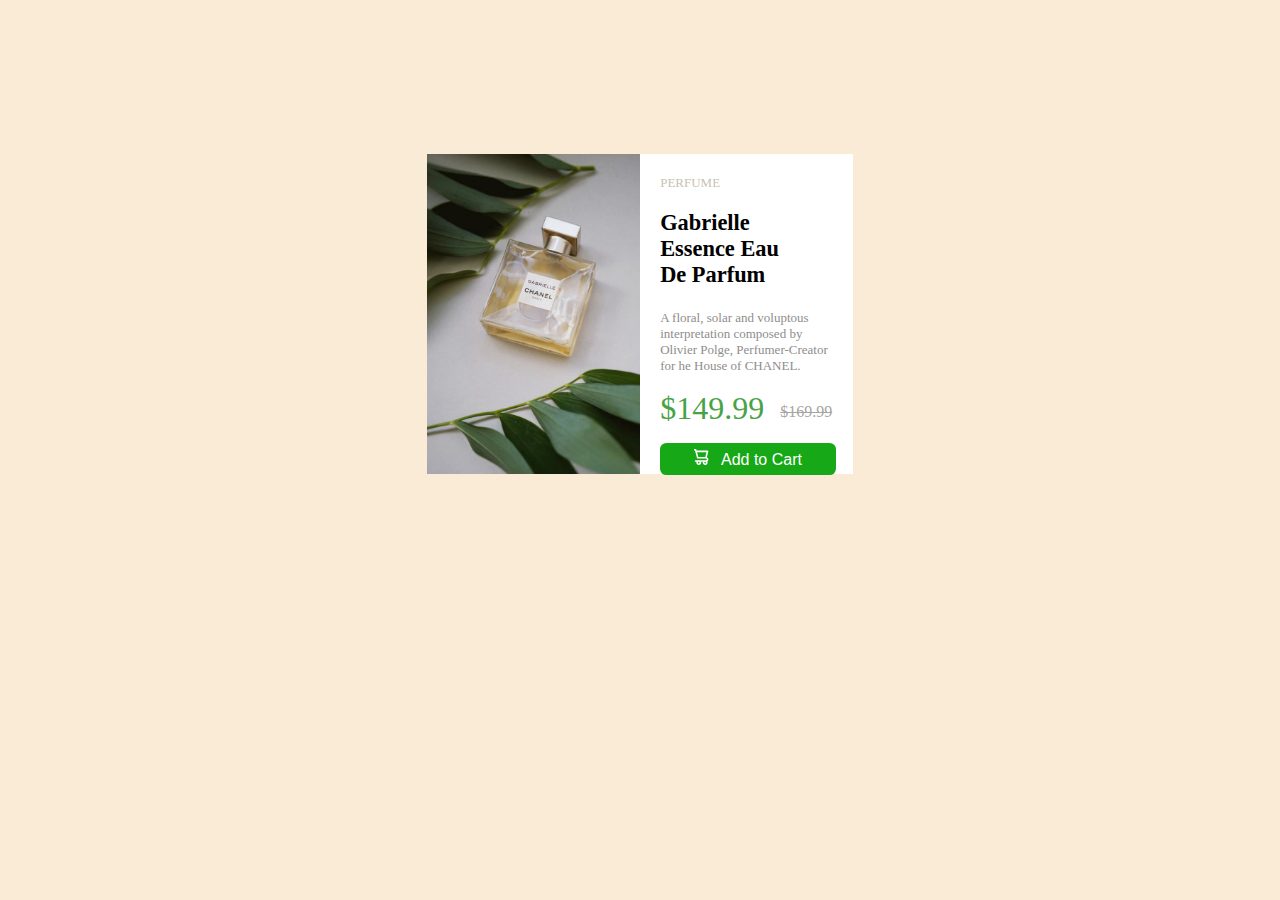
<file: design 2/index.html>
<!DOCTYPE html>
<html lang="en">
<head>
    <meta charset="UTF-8">
    <meta http-equiv="X-UA-Compatible" content="IE=edge">
    <meta name="viewport" content="width=device-width, initial-scale=1.0">
    <link rel="stylesheet" href="style.css">
    <title>Perfume</title>

</head>
<body>
    <div class="container"> 
        <div class="silver-b">
            <div class="image">
                <img src="image-product-desktop.jpg" class="image" alt="Perfume">
            </div>

            <div class="text">
            <div class="text-a">
                <p>PERFUME</p> 
            </div>

            <div class="text-b">
                <h4>Gabrielle<br>Essence Eau<br>De Parfum
            </div>
            
            <div class="text-c">
                A floral, solar and voluptous<br>interpretation composed by<br>Olivier Polge, Perfumer-Creator <br>for he House of CHANEL.
            </div>
            
            <div class="price">
                        <div class="price-a">
                            $149.99
                        </div>

                        <div class="price-b">
                                    $169.99
                        </div>

            </div>

            <div class="button">
                <button id="button"><img style="margin-right: 0.5rem;" src="icon-cart.svg" alt="Cart">  Add to Cart</button>
            </div>
                    
        </div>
            

         </div>

</div>
</body>
</html>
</file>
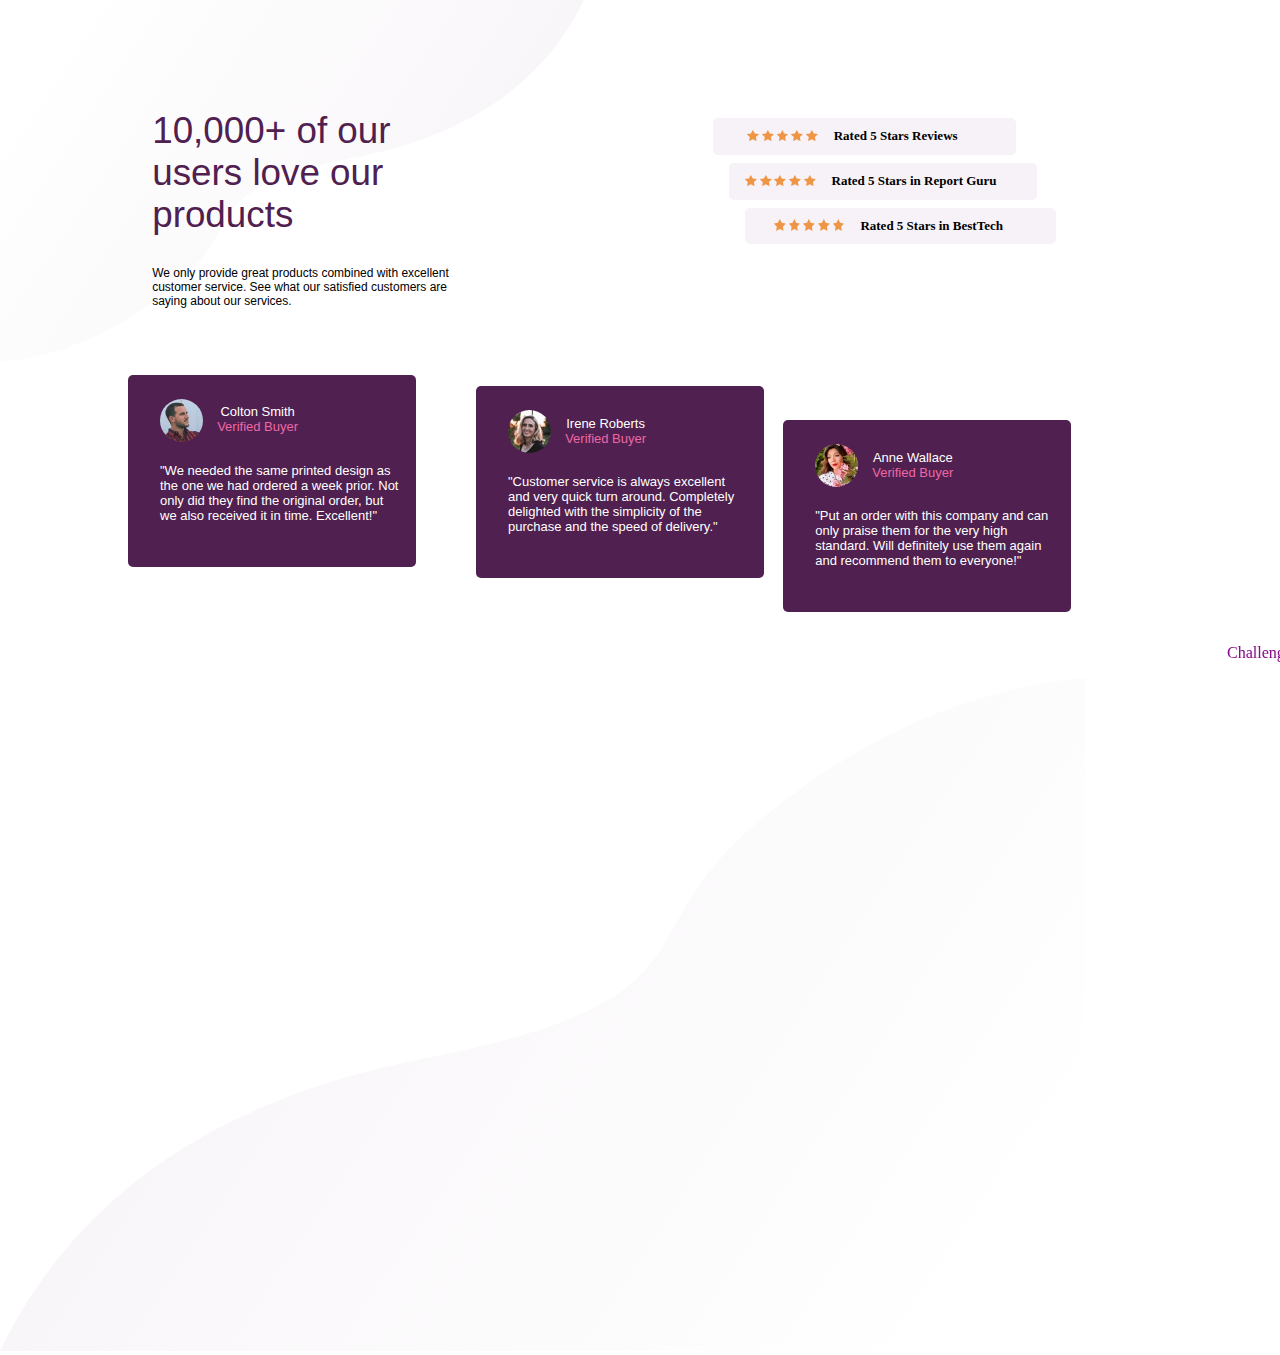
<file: Task Week 4/index.html>
<!DOCTYPE html>
<html lang="en">
<head>
    <meta charset="UTF-8">
    <meta http-equiv="X-UA-Compatible" content="IE=edge">
    <meta name="viewport" content="width=device-width, initial-scale=1.0">
    <link rel="stylesheet" href="style.css">
    <link rel="icon" type="image/png" sizes="32x32" href="./images/favicon-32x32.png"/>
    <title>frontend Mentor | Social Proof Section</title>
    <svg width="584" height="362" xmlns="http://www.w3.org/2000/svg"><defs><linearGradient x1="100%" y1="69.212%" x2="9.399%" y2="32.183%" id="a"><stop stop-color="#8A4389" stop-opacity="0" offset="0%"/><stop stop-color="#512051" offset="100%"/><stop stop-color="#512051" offset="100%"/><stop stop-color="#512051" offset="100%"/></linearGradient></defs><path d="M0 362c40.022-82.8 115.736-135.154 227.141-157.064 167.108-32.864 103.85-66.012 185.949-131.796C467.823 29.284 524.793 4.904 584 0v362H0z" transform="rotate(180 292 181)" fill="url(#a)" fill-rule="evenodd" opacity=".05"/></svg>
</head>
    <body>

     <div>
          <div class="container">
        
                <div class="text-content">
                 <div class="text-users">
                      <div class="text-users1">
                         10,000+ of our<br>users love our<br>products
                       </div> 
                        <div class="text-users2">
                            We only provide great products combined with excellent <br>customer service. See what our satisfied customers are <br>saying about our services.
                        </div> 
                 </div>
                        
                        <div id="star-section">
                            <div class="text-star1">
                                <div class="five-star1">
                                   <div id="star-div">
                                    <img class="star-icons" src="Images/icon-star.svg" alt="">
                                    <img class="star-icons" src="Images/icon-star.svg" alt="">
                                    <img class="star-icons" src="Images/icon-star.svg" alt="">
                                    <img class="star-icons" src="Images/icon-star.svg" alt="">
                                    <img class="star-icons" src="Images/icon-star.svg" alt="">
                                   </div> 
    
                                   <div class="rated">
                                    <p class="rated-writeup">Rated 5 Stars Reviews</p>
                                   </div>
                                </div>
                                
                            </div>
    
                            <div class="text-star2">
                                <div class="five-star1">
                                   <div id="star-div">
                                    <img class="star-icons" src="Images/icon-star.svg" alt="">
                                    <img class="star-icons" src="Images/icon-star.svg" alt="">
                                    <img class="star-icons" src="Images/icon-star.svg" alt="">
                                    <img class="star-icons" src="Images/icon-star.svg" alt="">
                                    <img class="star-icons" src="Images/icon-star.svg" alt="">
                                   </div> 
    
                                   <div class="rated">
                                    <p class="rated-writeup">Rated 5 Stars in Report Guru</p>
                                   </div>
                                </div>
                                    
                            </div>

                            <div class="text-star3">
                                <div class="five-star1">
                                   <div id="star-div">
                                    <img class="star-icons" src="Images/icon-star.svg" alt="">
                                    <img class="star-icons" src="Images/icon-star.svg" alt="">
                                    <img class="star-icons" src="Images/icon-star.svg" alt="">
                                    <img class="star-icons" src="Images/icon-star.svg" alt="">
                                    <img class="star-icons" src="Images/icon-star.svg" alt="">
                                   </div> 
    
                                   <div class="rated">
                                    <p class="rated-writeup">Rated 5 Stars in BestTech</p>
                                   </div>
                                </div>
                                    
                                   
    
                            </div>
                        </div>
                        
                </div> 

          </div> 
     </div> 
    
         </div>
    <div>

        <div class="image-background-colton">

            <div class="colton-corner">
                <div class="image-name">
                    <img class="image" src="Images/image-colton.jpg"  alt="image-colton">
                    <p class="name">Colton Smith<br><span id="span">Verified Buyer</span></p>
                </div>
                    
                <div class="colton-text">
                    <p>"We needed the same printed design as <br>the one we had ordered a week prior.
                        Not <br>only did they find the original order, but<br> we also received it in time.
                        Excellent!"</p>
                </div>
            </div>

        
            <div class="irene-corner">
                <div>
                    <img class="image" src="Images/image-irene.jpg"  alt="image-irene">
                    <p class="name">Irene Roberts<br><span id="span">Verified Buyer</span></p>

                </div>
    
                <div class="irene-text">
                    <p>"Customer service is always excellent<br> and very quick turn around. Completely<br>
                        delighted with the simplicity of the <br>purchase and the speed of delivery."</p>
                </div>
            </div>
        
            <div class="anne-corner">
                <div >
                    <img class="image" src="Images/image-anne.jpg"  alt="image-anne">
                    <p class="name">Anne Wallace<br><span id="span">Verified Buyer</span></p>
                </div>
    
                <div class="anne-text">
                    <p>"Put an order with this company and can <br>only praise them for the very high<br>
                        standard. Will definitely use them again<br>and recommend them to everyone!"
                    </p>
                </div>
            </div>
          
        </div>
            
        <div class="my-name">
            <div id="coded-by">
            <marquee>Challenge by
            <a href="https://www.frontendmentor.io?ref=challenge" target="_blank"
              >Frontend Mentor</a
            >. Coded by <a href="#">Latifat Adewuyi</a></marquee>
            </div>
          </div>
        
    </div>
    <svg width="1085" height="673" xmlns="http://www.w3.org/2000/svg"><defs><linearGradient x1="100%" y1="69.237%" x2="9.399%" y2="32.159%" id="a"><stop stop-color="#8A4389" stop-opacity="0" offset="0%"/><stop stop-color="#512051" offset="100%"/><stop stop-color="#512051" offset="100%"/><stop stop-color="#512051" offset="100%"/></linearGradient></defs><path d="M355 800c74.356-153.934 215.022-251.268 422-292 310.466-61.099 192.94-122.724 345.47-245.025C1224.157 181.442 1330 136.116 1440 127v673H355z" transform="translate(-355 -127)" fill="url(#a)" fill-rule="evenodd" opacity=".05"/></svg>
</body>
</html>
</file>
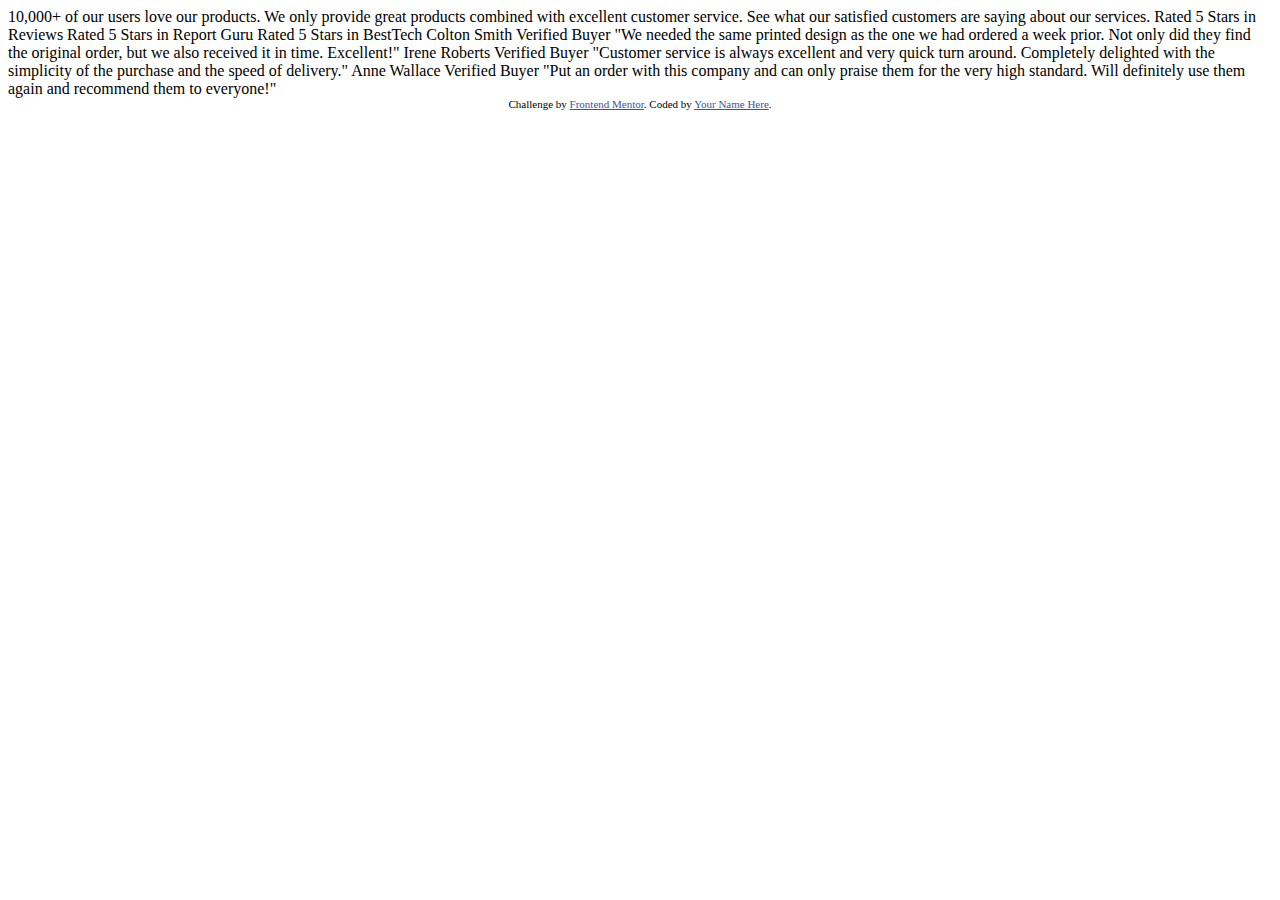
<file: Task Week 4/Resources/index.html>
<!DOCTYPE html>
<html lang="en">
  <head>
    <meta charset="UTF-8" />
    <meta name="viewport" content="width=device-width, initial-scale=1.0" />
    <!-- displays site properly based on user's device -->

    <link
      rel="icon"
      type="image/png"
      sizes="32x32"
      href="./images/favicon-32x32.png"
    />

    <title>Frontend Mentor | Social proof section</title>

    <!-- Feel free to remove these styles or customise in your own stylesheet 👍 -->
    <style>
      .attribution {
        font-size: 11px;
        text-align: center;
      }
      .attribution a {
        color: hsl(228, 45%, 44%);
      }
    </style>
  </head>
  <body>
    10,000+ of our users love our products.

    We only provide great products combined with excellent customer service.
    See what our satisfied customers are saying about our services.
    
    Rated 5 Stars in Reviews
    Rated 5 Stars in Report Guru
    Rated 5 Stars in BestTech
    
    Colton Smith 
    Verified Buyer
    "We needed the same printed design as the one we had ordered a week prior.
    Not only did they find the original order, but we also received it in time.
    Excellent!"
    
    Irene Roberts 
    Verified Buyer
    "Customer service is always excellent and very quick turn around. Completely
    delighted with the simplicity of the purchase and the speed of delivery."
    
    Anne Wallace 
    Verified Buyer
    "Put an order with this company and can only praise them for the very high
    standard. Will definitely use them again and recommend them to everyone!"

    <div class="attribution">
      Challenge by
      <a href="https://www.frontendmentor.io?ref=challenge" target="_blank"
        >Frontend Mentor</a
      >. Coded by <a href="#">Your Name Here</a>.
    </div>
  </body>
</html>
</file>
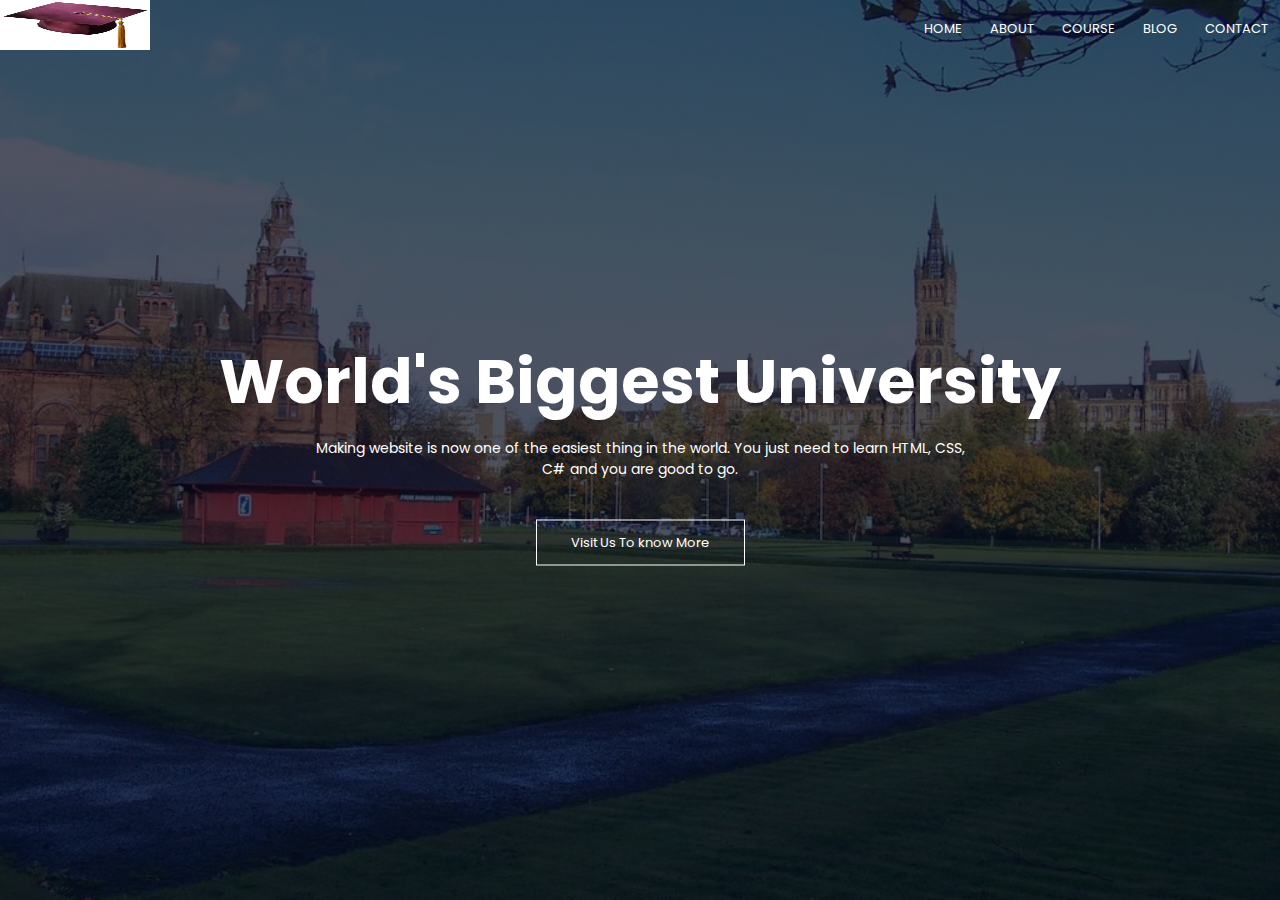
<file: Design/contact.html>
<!DOCTYPE html>
<html lang="en">
<head>
    <meta charset="UTF-8">
    <meta http-equiv="X-UA-Compatible" content="IE=edge">
    <meta name="viewport" content="width=device-width, initial-scale=1.0">
    <link rel="stylesheet" href="./contact.css">
    <link rel="preconnect" href="https://fonts.googleapis.com">
<link rel="preconnect" href="https://fonts.gstatic.com" crossorigin>
<link href="https://fonts.googleapis.com/css2?family=Poppins:wght@200;300;400;600;700&display=swap" rel="stylesheet">
    <title>University Website Design</title>
</head>
<body>
    <section class="header">
        <nav>
            <a href="contact.html"><img src="image/grad cap.jpg" width="100px" height="50px"></a>
            <div class="nav-links">
                <ul>
                    <li><a href="">HOME</a></li>
                    <li><a href="">ABOUT</a></li>
                    <li><a href="">COURSE</a></li>
                    <li><a href="">BLOG</a></li>
                    <li><a href="">CONTACT</a></li>
                </ul>
            </div>
        </nav>
        
        <div class="text-box">
            <h1>World's Biggest University</h1>
            <p>Making website is now one of the easiest thing in the world. You just need to learn HTML, CSS,<br> C# and you are good to go.</p>
            <a href=""class="hero-btn">Visit Us To know More</a>
        </div>
    </section>
</body>
</html>
</file>
<file: design 2/style.css>
*{
    margin: 0%;
    padding: 0%;
}

.container{
background-color: antiquewhite;
height: 100vh;
}

.image{
height: 20rem;
display: inline;
}

.text{
background-color: white;
height: 20rem;
width: 213px;
}

.silver-b{
    display: flex;
}

.text-a{
margin-bottom: 1.2rem;
color: rgb(202, 191, 179);
font-size:small;   
margin-left: 20px;  
margin-top: 10%;   
}

.text-b{
    margin-left: 20px;
    font-size: 1.4rem;
}

.price{
    display: flex;
    margin-top: 1rem;
}

.price-b{
    margin-left: 1rem;
    margin-top: 13px;
    text-decoration: line-through;
    color: rgb(167, 165, 162);
}

.text-c{
    margin-top: 1.4rem;
    color: rgb(143, 141, 139);
    font-size: 13px;
    margin-left: 20px;
}

.price-a{
    margin-left: 20px;
    color: rgb(72, 163, 72);
    font-size: 2rem;
}

#button{
width: 11rem;
height: 2rem;
border-radius: 0.4rem;
font-size: 100%;
background-color: rgb(23, 168, 23);
border:none;
color: white;
margin-top: 1rem;
}

.button{
margin-left: 20px;
}

.silver-b{
padding: 12%;
justify-content:center;

}
</file>
<file: Task Week 4/style.css>
*{
    margin: 0%;
    padding: 0%;
}

.container{
    margin-top: -25rem;}

.text-content{
    display: flex;
    justify-content: space-evenly ;
    margin-top: 9rem;
}

.text-users1{
    display: flex;
    font-size: 2.3rem;
    font-family:Impact, Haettenschweiler, 'Arial Narrow Bold', sans-serif;
    color: hsl(300, 43%, 22%);
    Weights: 400, 500, 700;
    
}

.text-users2{
    display: flex;
    font-size: 12px;
    font-family:Verdana, Geneva, Tahoma, sans-serif;
    padding-top: 1.9rem;
    Weights: 400, 500, 700;
    
    
}
.five-star1{
    display: flex;
    justify-content: center;
    align-items: center;
    background-color: hsl(300, 24%, 96%);
    border-radius: 0.32rem;
    font-size: 0.70rem;
    height: 2.3rem;
    margin-top: 0.5rem;
}

.star-icons{
    height: 0.7rem;
}

#star-div{
    margin-left: 1rem;
}

.rated{
    margin-left: 1rem;
    Weights: 400, 500, 700;
}

.rated-writeup{
    font-size: 13px;
    font-weight: bold;
    margin-right: 2.5rem;
    Weights: 400, 500, 700;
}

.text-star2{
    margin-left: 1rem;
    margin-right: -1.3rem;
}

.text-star3{
    margin-left: 2rem;
    margin-right: -2.5rem;
}

.text-users{
    display:inline;
    margin-left: -7rem;
    
}

.image{
    display: flex;
    margin-top: 1.5rem;
    border-radius: 40rem;
    margin-left: 2rem;
    width: 15%;
}

.image-background-colton{
    display: grid;
    grid-template-columns:repeat(3, 1fr);
    padding-left: 8rem;
}

.colton-corner{
    font-size: 10px;
    background-color: hsl(300, 43%, 22%);
    border-radius: 5px;
    width: 18rem;
    height: 12rem;
    margin-top: 19%;
}

.name{
    text-align: center;
    color: white;
    font-family: Arial, Helvetica, sans-serif;
}

#span{
    color: hsl(333, 80%, 67%);
    font-family: Arial, Helvetica, sans-serif;
}

.colton-text{
    color: white;
    font-family: Arial, Helvetica, sans-serif;
    font-size: 13px;
    margin-left: 2rem;
    margin-top: 10%;
}

p.name{
    margin-top: -13%;
    margin-left: -10%;
    font-size: 13px;
}

.irene-corner{
    font-size: 10px;
    background-color: hsl(300, 43%, 22%);
    border-radius: 5px;
    width: 18rem;
    height: 12rem;
    margin-top: 17%;
    margin-right: 10.5rem;
}

.irene-text{
    color: white;
    font-family: Arial, Helvetica, sans-serif;
    font-size: 13px;
    margin-left: 2rem;
    margin-top: 10%;
}

.anne-corner{
    font-size: 10px;
    background-color: hsl(300, 43%, 22%);
    border-radius: 5px;
    width: 18rem;
    height: 12rem;
    margin-top: 32%;
    margin-left: -9.3rem;
}

.anne-text{
    color: white;
    font-family: Arial, Helvetica, sans-serif;
    font-size: 13px;
    margin-left: 2rem;
    margin-top: 10%;
}

#coded-by{
    display: flex;
    justify-content: center;
    margin-top: 2rem;
    margin-bottom: 1rem;
    color: purple ;
}
</file>
<file: Design/contact.css>
*{
    margin: 0;
    padding: 0;
    font-family: 'Poppins', sans-serif;
}
.header{
    min-height: 100vh;
    width: 100%;
    background-image: linear-gradient(rgba(4,9,30,0.7), rgba(4,9,30,0.7)), url('./image/background\ pic.jpg');
    background-position: center;
    background-size: cover;
    position: relative;
}
nav{
    display: flex;
    /* padding: 2% 6%; */
    justify-content: space-between;
    align-items: center;
    /* height: 100%; */
    /* position: absolute; */
    /* bottom: 0; */
    /* left: 160px; */
}
nav img{
    width: 150px;
}
.nav-links{
    flex: 1;
    text-align: right;
}
.nav-links ul li{
    list-style: none;
    display: inline-block;
    padding: 8px 12px;
    position: relative;
}
.nav-links ul li a{
    color: #fff;
    text-decoration: none;
    font-size: 13px;
}
.nav-links ul li::after{
    content: '';
    width: 0%;
    height: 2px;
    background: #f44336;
    display: block;
    margin: auto;
    transition: 0.5s;
}
.nav-links ul li:hover::after{
    width: 100%;
}
.text-box{
    width: 90%;
    color: #fff;
    position: absolute;
    top: 50%;
    left: 50%;
    transform: translate(-50%,-50%);
    text-align: center;
}
.text-box h1{
    font-size: 62px;
}
.text-box p{
    margin: 10px 0 40px;
    font-size: 14px;
    color:#fff;
}
.hero-btn{
    display: inline-block;
    text-decoration: none;
    color:#fff;
    border: 1px solid #fff;
    padding: 12px 34px;
    font-size: 13px;
    background: transparent;
    position: relative;
    cursor: pointer;
}
.hero-btn:hover{
    border: 1px solid #f44336
}
</file>
